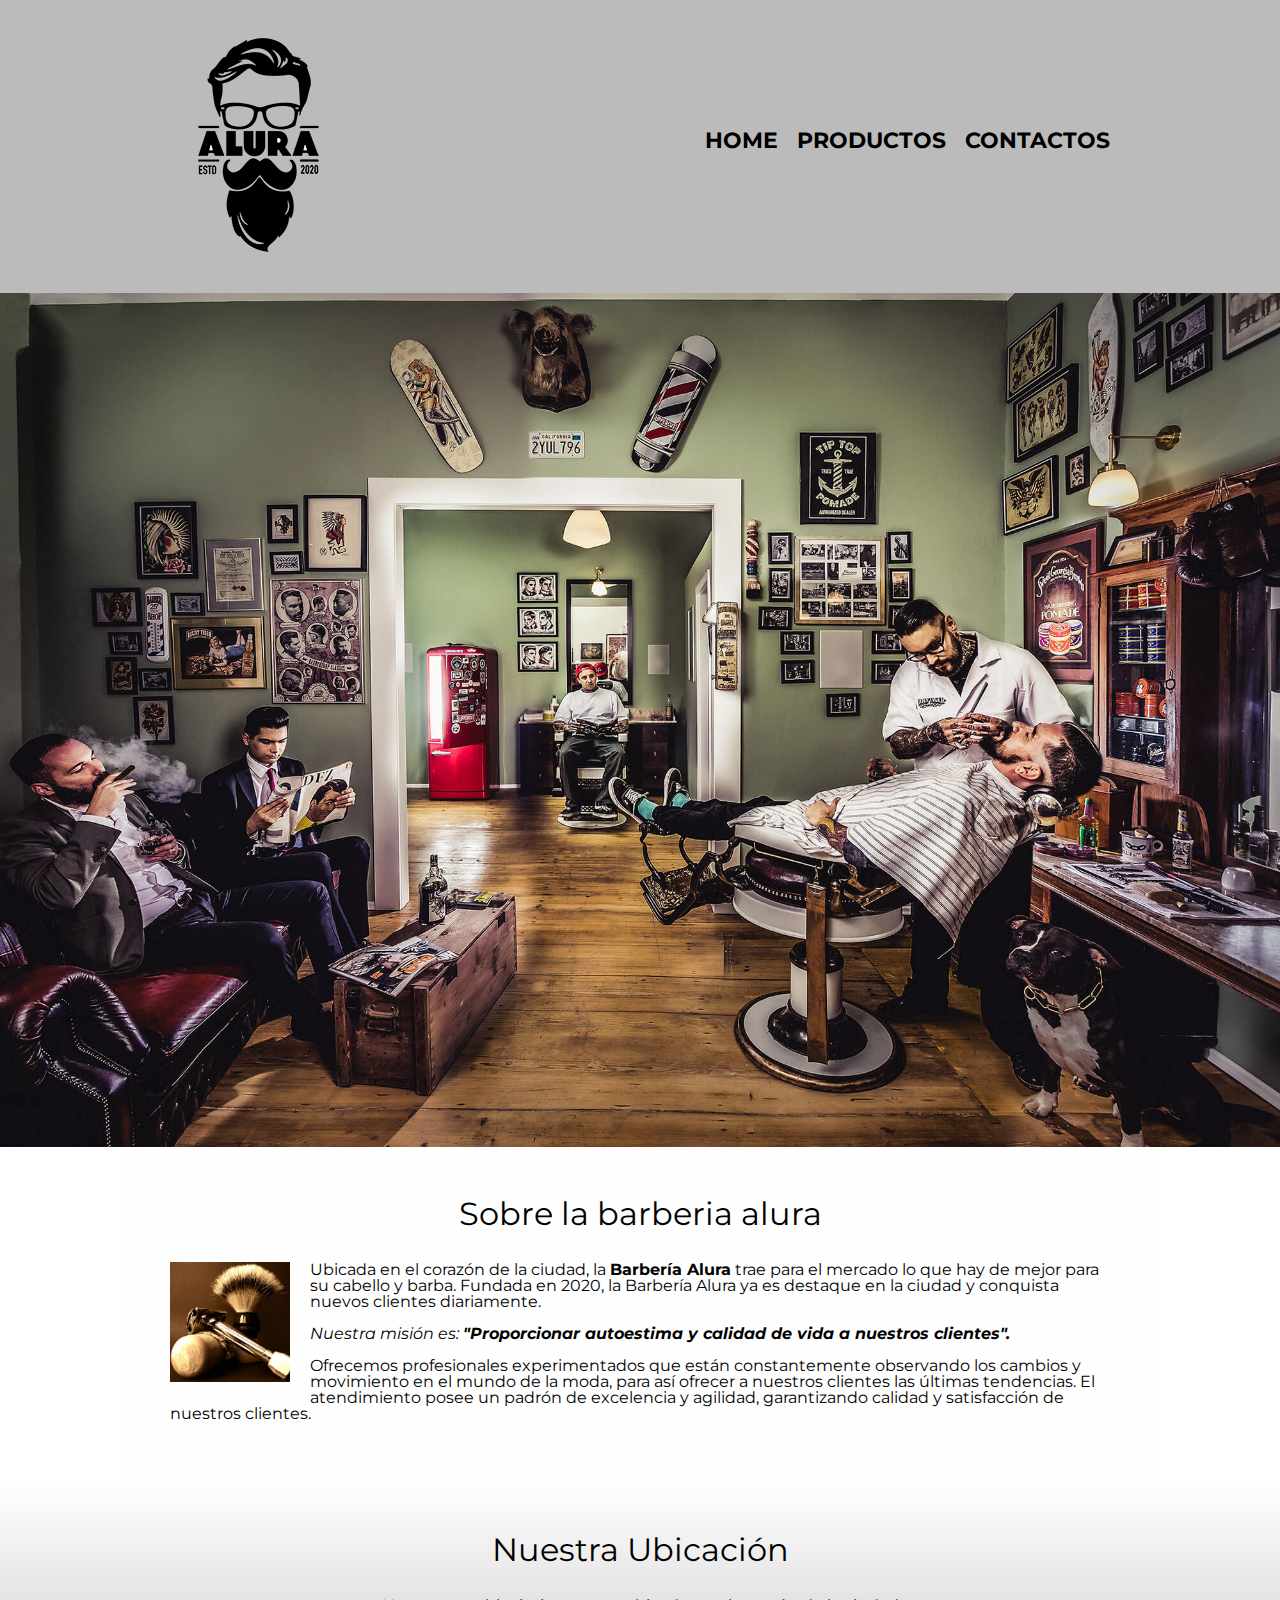
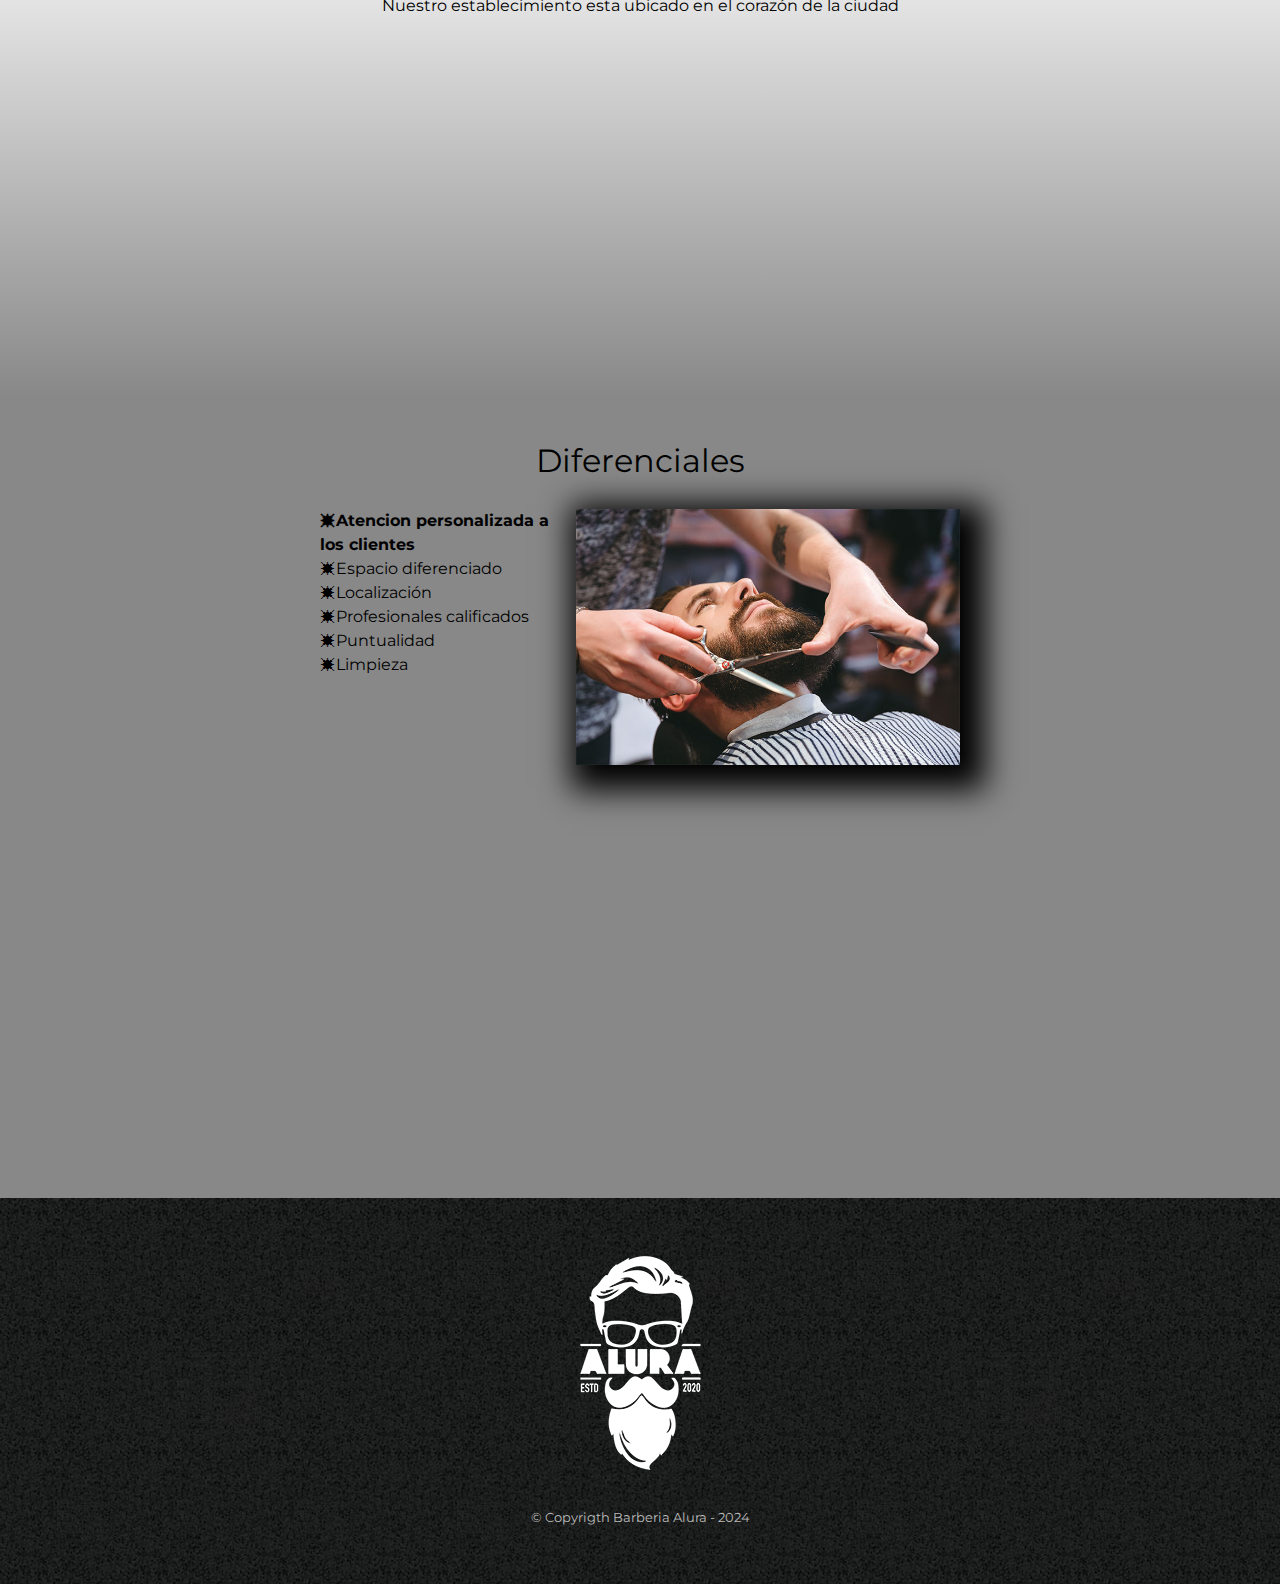
<file: index.html>
<!DOCTYPE html>

<html lang="es">

    <head>

        <meta charset="UTF-8">
        <meta name="viewport" content="width=device-width">  
        <title>Barberia Alura</title>
        <link rel="stylesheet" href="reset.css">
        <link rel="stylesheet" href="style.css">
        <link href="https://fonts.googleapis.com/css2?family=Montserrat:ital,wght@0,100..900;1,100..900&display=swap" rel="stylesheet">

    </head>

    <body>

        <header>
            <div class="caja">
                <h1><img id="logo" src="imagenes/logo.png"></h1>
                <nav>
                    <ul>
                        <li><a href="index.html">Home</a></li>
                        <li><a href="productos.html">Productos</a></li>
                        <li><a href="contacto.html">Contactos</a></li>
                    </ul>
                </nav>
            </div>
        </header>

        <img class="banner" src="banner/banner.jpg">

        <main>
            <section class="principal">

                <h2 class="titulo-principal">Sobre la barberia alura</h2>

                <img class="utencilios" src="imagenes/utensilios[1].jpg" alt="Utencilios de un Barbero">

                <p>Ubicada en el corazón de la ciudad, la <strong>Barbería Alura</strong> trae para el mercado lo que hay de mejor
                para su cabello y barba. Fundada en 2020, la Barbería Alura ya es destaque en la ciudad y conquista nuevos
                clientes diariamente.</p>

                <p id="mision"><em>Nuestra misión es: <strong>"Proporcionar autoestima y calidad de vida a nuestros
                clientes".</strong></em></p>

                <p>Ofrecemos profesionales experimentados que están constantemente observando los cambios y movimiento en el mundo
                de la moda, para así ofrecer a nuestros clientes las últimas tendencias. El atendimiento posee un padrón de
                excelencia y agilidad, garantizando calidad y satisfacción de nuestros clientes.</p>

            </section>

            <section class="mapa">
                <h3 class="titulo-principal">Nuestra Ubicación</h3>
                <p>Nuestro establecimiento esta ubicado en el corazón de la ciudad</p>
                <div class="mapa-contenido">

                    <iframe src="https://www.google.com/maps/embed?pb=!1m17!1m12!1m3!1d15813.083007419818!2d-73.40391622235312!3d7.76108413742776!2m3!1f0!2f0!3f0!3m2!1i1024!2i768!4f13.1!3m2!1m1!2zN8KwNDUnNTguOSJOIDczwrAyMyczMS4wIlc!5e0!3m2!1ses-419!2sco!4v1709953900600!5m2!1ses-419!2sco" width="100%" height="300" style="border:0;" allowfullscreen="" loading="lazy" referrerpolicy="no-referrer-when-downgrade"></iframe>

                </div>

            </section>

            <section  class="diferenciales">
                <h3 class="titulo-principal">Diferenciales</h3>

                
                <div class="contenido-diferenciales">
                    <ul class="lista-diferenciales">

                        <li class="items">Atencion personalizada a los clientes</li> 
                        <li class="items">Espacio diferenciado</li>
                        <li class="items">Localización</li>
                        <li class="items">Profesionales calificados</li>
                        <li class="items">Puntualidad</li>
                        <li class="items">Limpieza</li>
    
                    </ul><img src="diferenciales/diferenciales.jpg" class="imagen-diferenciales">
                </div>
                <div class="video">
                    <iframe  width="100%" height="315" src="https://www.youtube.com/embed/wcVVXUV0YUY?si=6HkHnjUDF_265uSB" title="YouTube video player" frameborder="0" allow="accelerometer; autoplay; clipboard-write; encrypted-media; gyroscope; picture-in-picture; web-share" allowfullscreen></iframe>
                </div>
            </section>

            

        </main> 
        <footer>
            <img src="imagenes/logo-blanco.png">
            <p class="Copyrigth">&copy Copyrigth Barberia Alura - 2024</p>
        </footer>
        

    </body>

</html>
</file>
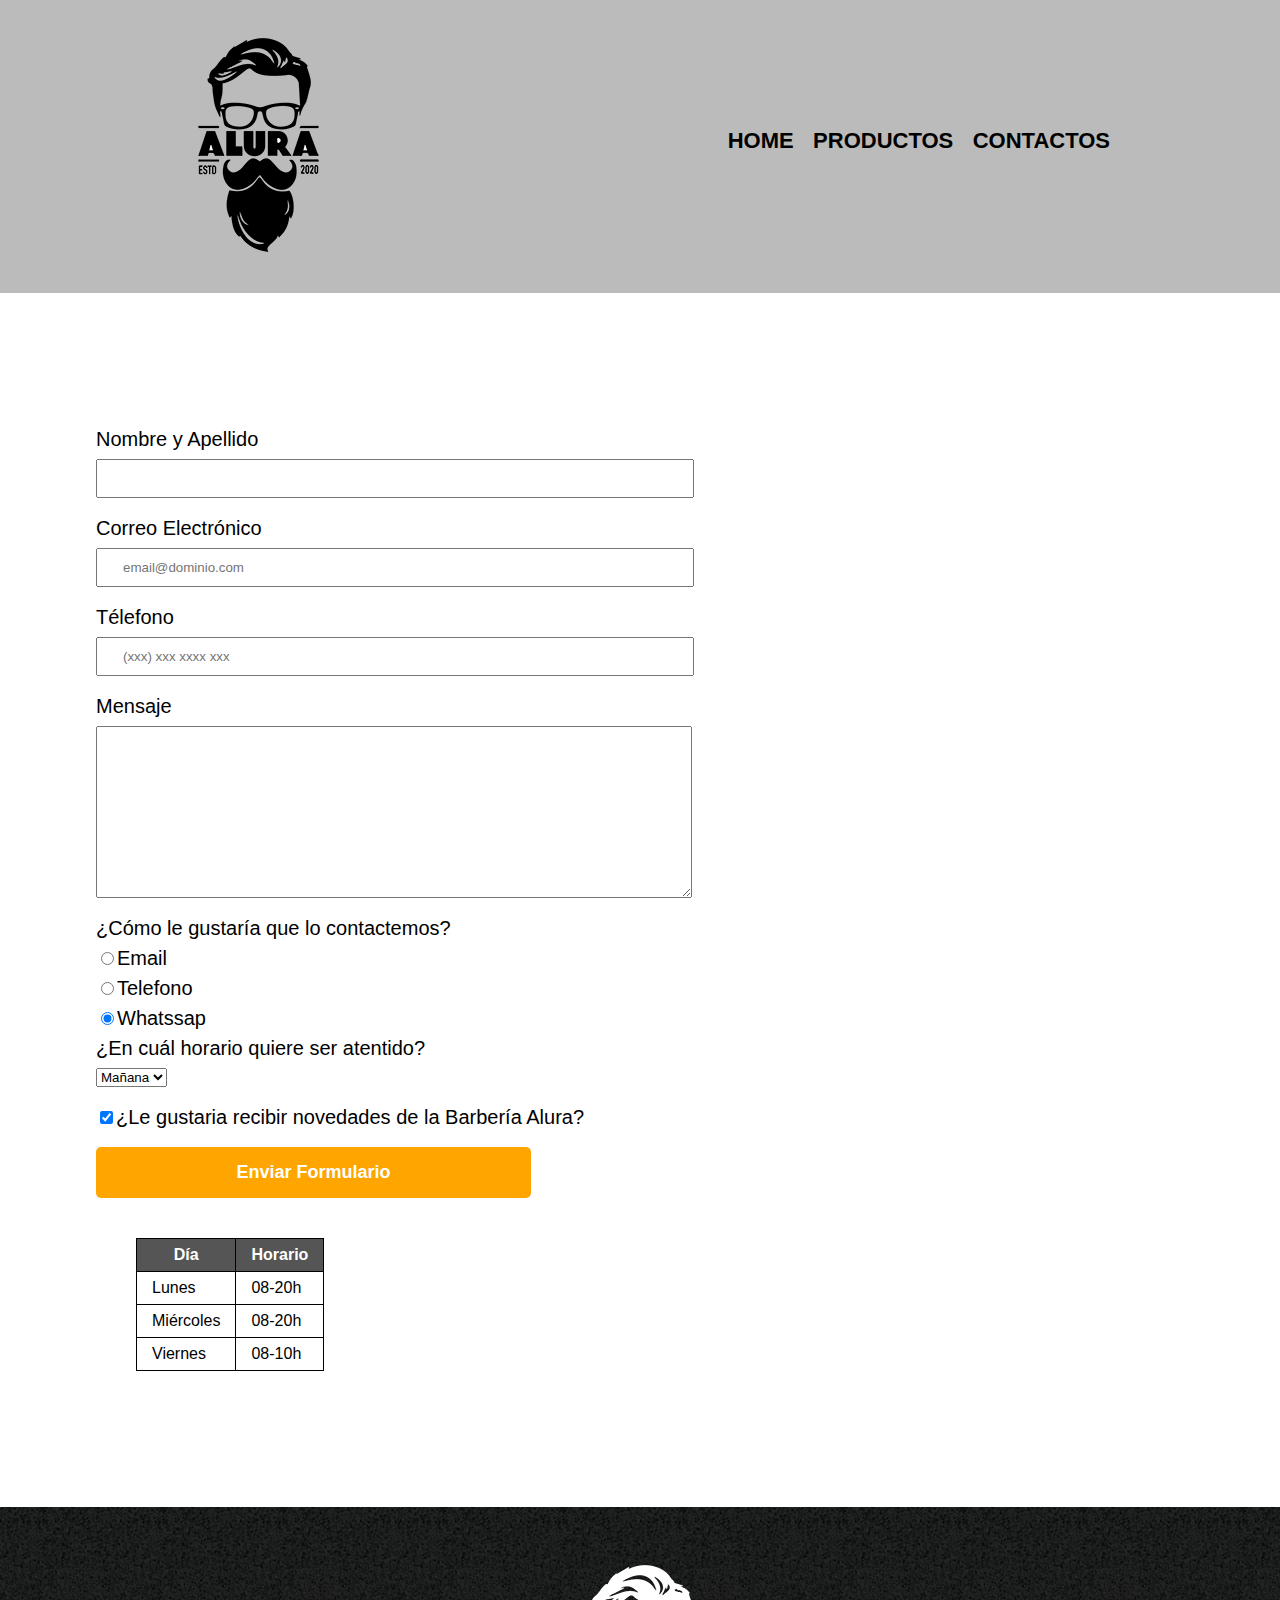
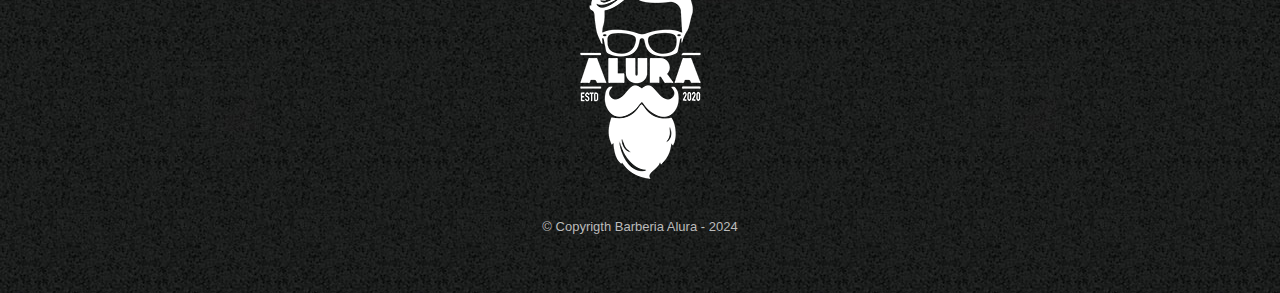
<file: contacto.html>
<!DOCTYPE html>

<html lang="es">
    <head>
        <meta charset="UTF-8">
        <title>contacto - Barbería Alura</title>
        <link rel="stylesheet" href="reset.css">
        <link rel="stylesheet" href="style.css">
    </head>
  
    <body>
        <header>
            <div class="caja">
                <h1><img id="logo" src="imagenes/logo.png" alt="Logo de la Barberia Alura"></h1>
                <nav>
                    <ul>
                        <li><a href="index.html">Home</a></li>
                        <li><a href="productos.html">Productos</a></li>
                        <li><a href="contacto.html">Contactos</a></li>
                    </ul>
                </nav>
            </div>
        </header>
        <main class="centrar">
            <form>
                <label for="nombreApellido">Nombre y Apellido</label>
                <input type="text" id="nombreApellido" class="input-padron" required>

                <label for="correoelectronico">Correo Electrónico</label>
                <input type="email" id="correoelectronico" class="input-padron" required placeholder="email@dominio.com">

                <label for="telefono">Télefono</label>
                <input type="tel" id="telefono" class="input-padron" required placeholder="(xxx) xxx xxxx xxx">
                
                <label for="mensaje">Mensaje</label>
                <textarea cols="70" rows="10" id="mensaje" class="input-padron" required></textarea>

                <fieldset>
                    <legend>¿Cómo le gustaría que lo contactemos?</legend  >

                    <label for="radio-email"><input type="radio" name="contacto" value="email" id="radio-email">Email</label>

                    <label for="radio-telefono"><input type="radio" name="contacto" value="telefono" id="radio-telefono">Telefono</label>
                    
                    <label for="radio-whatssap"><input type="radio" name="contacto" value="Whatssap" id="radio-whatssap" checked>Whatssap</label>
                    

                </fieldset>

                <fieldset>
                    <legend>¿En cuál horario quiere ser atentido?</legend>
                    <select>
                        <option>Mañana</option>
                        <option>Tarde</option>
                        <option>Noche</option>
                    </select>
                </fieldset>

               

                <label class="checkbox"><input type="checkbox" checked>¿Le gustaria recibir novedades de la Barbería Alura?</label>

                <input type="submit" value="Enviar Formulario" class="enviar">

            </form> 

            <table>
                <thead>
                    <tr>
                        <th>Día</th>
                        <th>Horario</th>
                    </tr>
                </thead>
                <tbody>
                    <tr>
                        <td>Lunes</td>
                        <td>08-20h</td>
                    </tr>
                    <tr>
                        <td>Miércoles</td>
                        <td>08-20h</td>
                    </tr>
                    <tr>
                        <td>Viernes</td>
                        <td>08-10h</td>
                    </tr>
                </tbody> 
            </table>

        </main>
    
        <footer>
            <img src="imagenes/logo-blanco.png" alt="Logo de la Barberia Alura">
            <p class="Copyrigth">&copy Copyrigth Barberia Alura - 2024</p>
        </footer>

    </body>
        
</html>
</file>
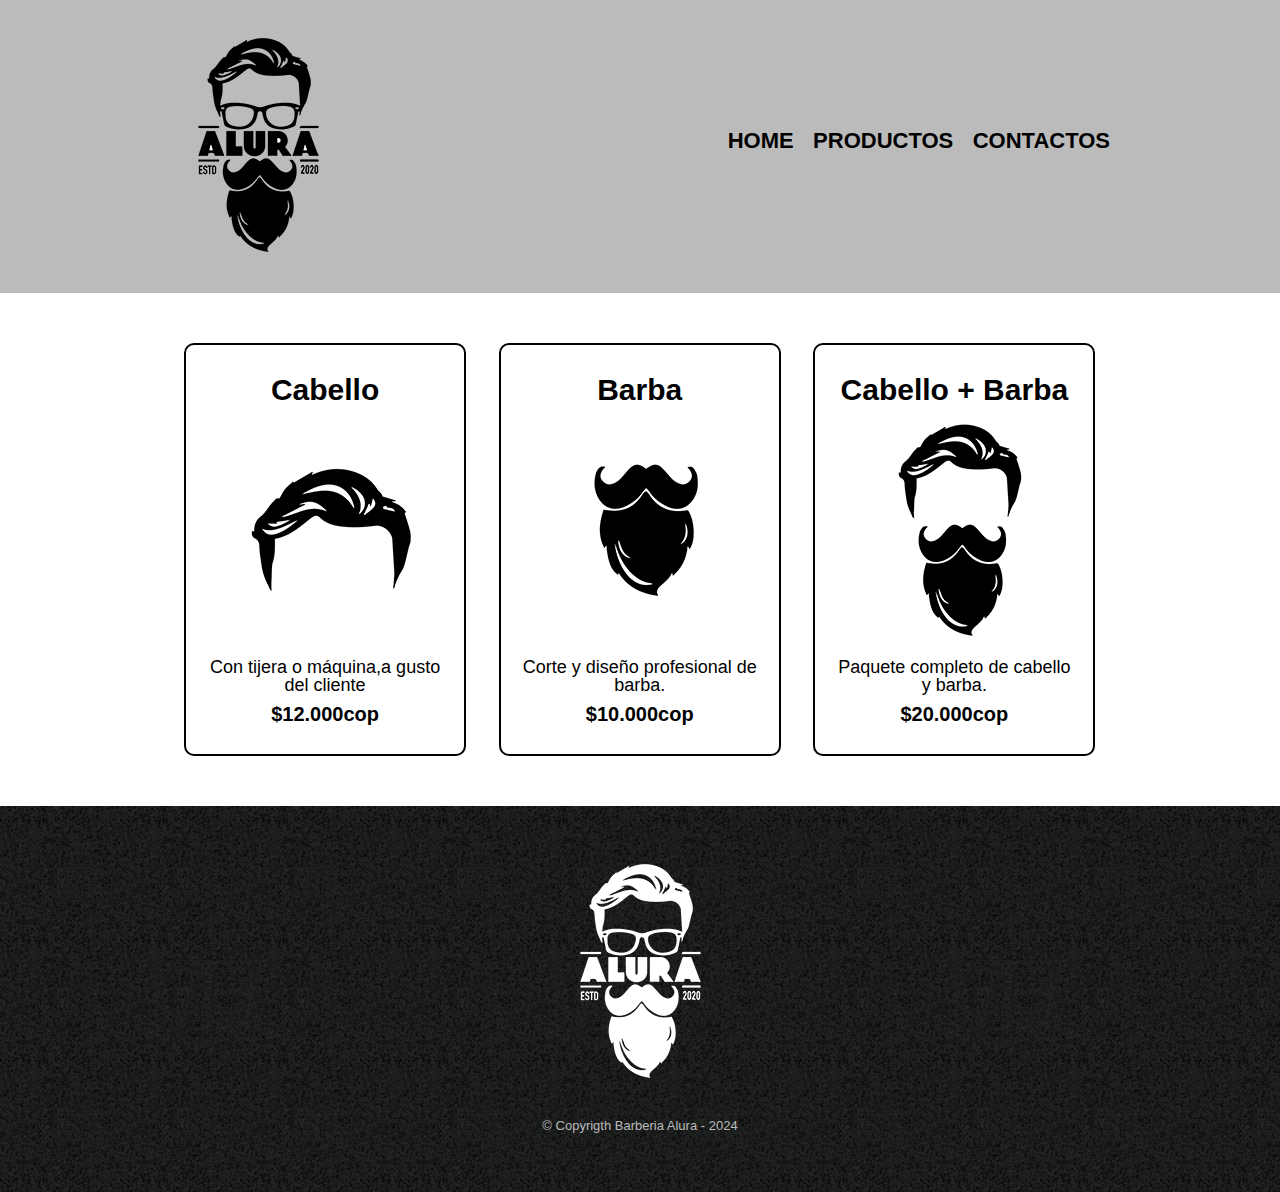
<file: productos.html>
<!DOCTYPE html>

<html lang="es">
    <head>
        <meta charset="UTF-8">
        <title>Productos - Barbería Alura</title>
        <link rel="stylesheet" href="reset.css">
        <link rel="stylesheet" href="style.css">
    </head>

    <body>
        <header>
            <div class="caja">
                <h1><img id="logo" src="imagenes/logo.png"></h1>
                <nav>
                    <ul>
                        <li><a href="index.html">Home</a></li>
                        <li><a href="productos.html">Productos</a></li>
                        <li><a href="contacto.html">Contactos</a></li>
                    </ul>
                </nav>
            </div>
        </header>

        <main>
            <ul class="productos">
                <li>
                    <h2>Cabello</h2>
                    <img src="imagenes/cabello.jpg">
                    <p class="producto-descripcion">Con tijera o máquina,a gusto del cliente</p>
                    <p class="producto-precio">$12.000cop</p>
                </li>
                <li>
                    <h2>Barba</h2>
                    <img src="imagenes/barba.jpg">
                    <p class="producto-descripcion">Corte y diseño profesional de barba.</p>
                    <p class="producto-precio">$10.000cop</p>
                </li>
                <li>
                    <h2>Cabello + Barba</h2>
                    <img src="imagenes/cabello+barba.jpg">
                    <p class="producto-descripcion">Paquete completo de cabello y barba.</p>
                    <p class="producto-precio">$20.000cop</p>
                </li>
            </ul>
        </main>

        <footer>
            <img src="imagenes/logo-blanco.png">
            <p class="Copyrigth">&copy Copyrigth Barberia Alura - 2024</p>
        </footer>

    </body>
        
</html>
</file>
<file: style.css>
body{
    font-family: "Montserrat", sans-serif;
}
header {
    background-color: #BBBBBB;
    padding: 20px 0;
}
.caja{
     width: 940px;
     position: relative;
     margin:  0 auto;
}
nav{
    position: absolute;
    top: 110px;
    right: 0;
}
nav li{
    display: inline;
    margin: 0 0 0 15px;
}
nav a{
    text-transform: uppercase;
    color:black;
    font-weight: bold;
    font-size: 22px;
    text-decoration: none;
}
.productos{
    width: 940px;
    margin: 0 auto;
    padding: 50px;
}
.productos li{
    display: inline-block;
    text-align: center;
    width: 30%;
    vertical-align: top;
    margin: 0 1.5%;
    padding: 30px 20px; 
    box-sizing: border-box;
    border: 2px solid #000000;
    border-radius: 10px;
}
.productos li:hover{
    border-color: #c78c19;
}
.centrar{
    padding: 6em;
}
.productos li:active{
    border-color: #088c19;
}
.productos h2{
    font-size: 30px;
    font-weight: bold;
}
.productos li:hover h2{
    font-size: 33px;
}
.producto-descripcion{
    font-size:18px;
}
.producto-precio{
    font-size: 20px;
    font-weight: bold;
    margin-top: 10px;
}
nav a:hover{
    color: #c78c19;
     text-decoration: underline;
}
footer{
    text-align: center;
    background: url(imagenes/bg.jpg);
    padding: 40px;
}
.Copyrigth{
    color: #BBBBBB;
    font-size: 13px;
     margin: 20px;
}

form{
    margin: 40px 0;
}
form label,form legend{
    display: block;
    font-size: 20px;
    margin: 0 0 10px;
}
.input-padron{
    display: block;
    margin: 0 0 20px;
    padding: 10px 25px;
    width: 50%;
}

.checkbox{
    margin: 20px 0;
}

.enviar{
    width: 40%;
    padding: 15px 0;
    font-size: 18px;
    font-weight: bold;
    color: white;
    background: orange;
    border: none;
    border-radius: 5px;
    transition: 1s all;
    cursor:pointer;
}
.enviar:hover{
    background: darkorange;
    transform: scale(1.2);
} 

table{
    margin: 40px 40px;
}

thead{
     background: #555555;
     color: white;
     font-weight: bold;
}

td,th{
    border: 1px solid #000000;
    padding: 8px 15px;
}
/*ccs para nuestra home*/
.principal{
    padding: 3em;
    background: #fefefe;
    width: 940px;
    margin: 0 auto;
}
.banner{
    width: 100%;
}
.titulo-principal{
    text-align: center;
    font-size: 2em;
    margin: 0 0 1em;
    clear: left;
}

.principal p{
    margin: 0 0 1em;
}
.principal strong{
    font-weight: bold;
}
.principal em{
    font-style: italic;
}
.utencilios{
    width: 120px;
    float: left;
    margin: 0 20px 20px 0;
}
.mapa{
    padding: 3em 0;
    background: linear-gradient(#fefefe ,#888888);
}
.mapa p{
    padding: 0 0 2em;
    text-align: center;
}
.mapa-contenido{
    width: 940px;
    margin: 0 auto;
}
.diferenciales{
    padding: 3em;
    background: #888888;
}
.contenido-diferenciales{
    width: 640px;
    margin: 0 auto;
}
.lista-diferenciales{
    width: 40%;
    display: inline-block;
    vertical-align: top;
}
.items{
    line-height: 1.5;
}
.items::before{
    content:"🟎"
}
.items:first-child{
    font-weight: bold;
}
.imagen-diferenciales{
    width:  60%;
    transition: 400ms;
    box-shadow: 10px 10px 30px 15px #000000;
}
.imagen-diferenciales:hover{
    opacity: 0.3;
}


.video{
    width: 560px;
    margin: 2em auto ;
}

@media screen and (max-width:480px) {
    h1{
        text-align: center;
    }
    nav{
        position: static;
    }
    .caja, .principal, .mapa-contenido, .contenido-diferenciales, .video{
        width: auto;
    }
    .lista-diferenciales, .imagen-diferenciales{
        width: 100%;

    }

}
</file>
